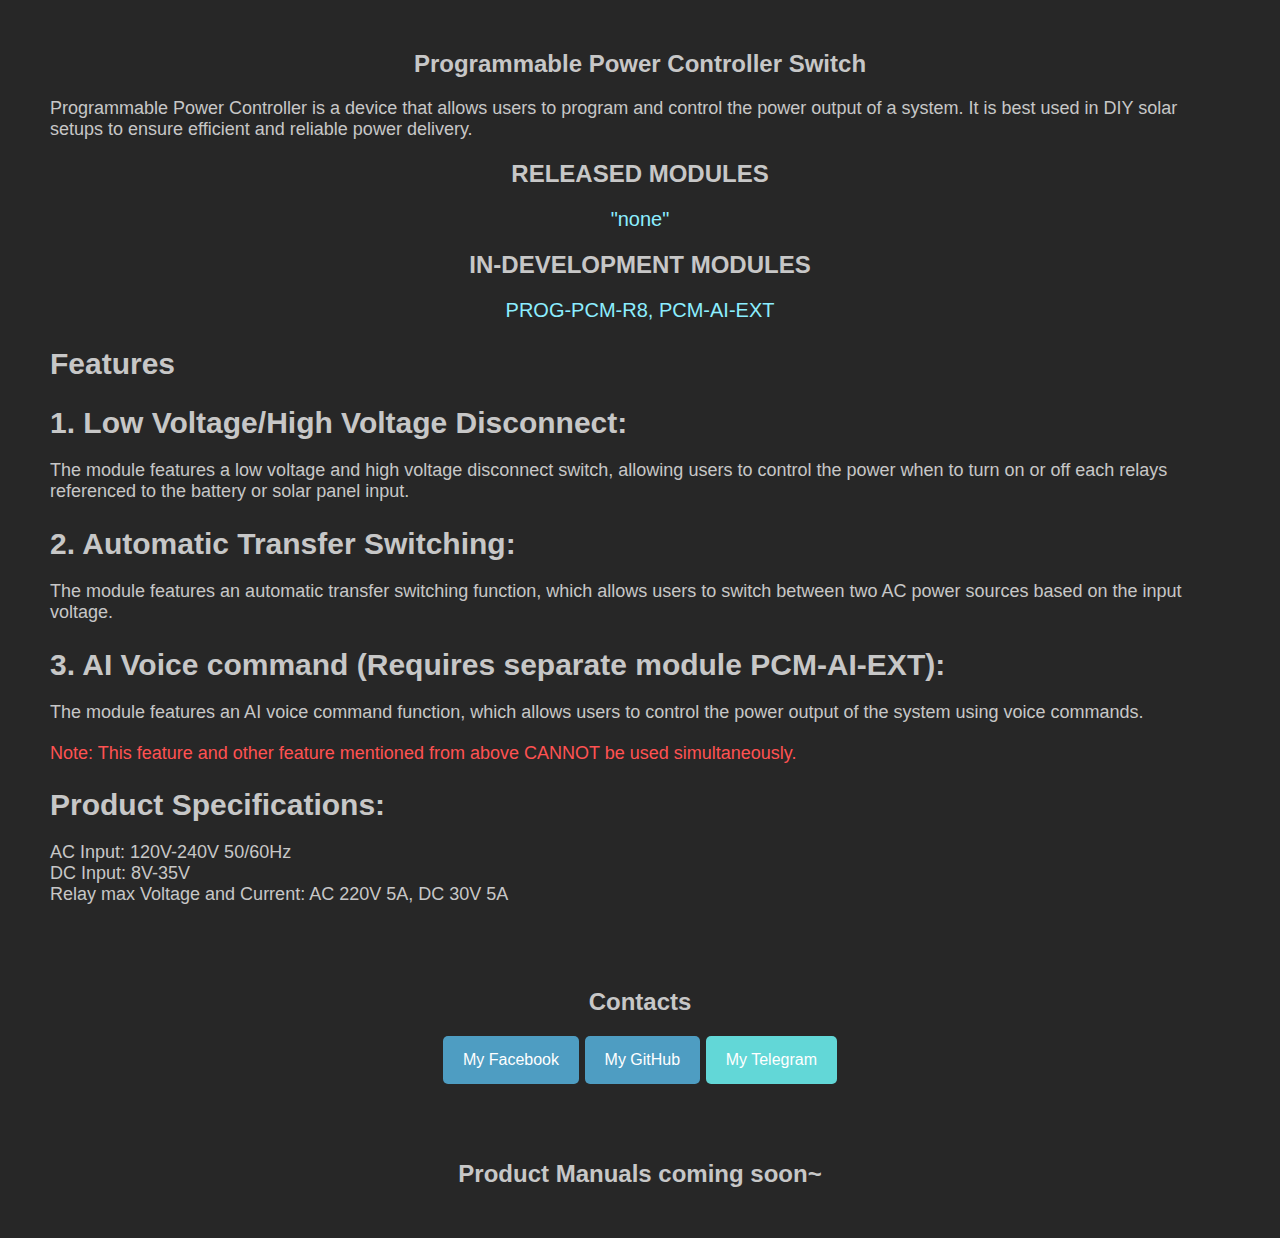
<file: index.html>
<!DOCTYPE html>
<html lang="en">
<head>
    <meta charset="UTF-8">
    <title>Programmable Power Controller</title>
    <link rel="stylesheet" href="style.css">
</head>
<body class="MAIN">
    <h2 class="title">Programmable Power Controller Switch</h2>

    <h2 class="paragraph">Programmable Power Controller is a device that allows users to program and control the power output of a system. It is best used in DIY solar setups to ensure efficient and reliable power delivery.
    </h2>

    <h2 class="title">RELEASED MODULES</h2>
    <h2 class="coloredtext">
        "none"
    </h2>

    <h2 class="title">IN-DEVELOPMENT MODULES</h2>
    <h2 class="coloredtext">
        PROG-PCM-R8, PCM-AI-EXT
    </h2>


    <h2 class="ewan">Features</h2>

    <h2 class="ewan">
        1. Low Voltage/High Voltage Disconnect:
    </h2>
    <h2 class="paragraph">
        The module features a low voltage and high voltage disconnect switch, allowing users to control the power when to turn on or off each relays referenced to the battery or solar panel input.
    </h2>

    <h2 class="ewan">
        2. Automatic Transfer Switching:
    </h2>
    <h2 class="paragraph">
        The module features an automatic transfer switching function, which allows users to switch between two AC power sources based on the input voltage.
    </h2>

    <h2 class="ewan">
        3. AI Voice command (Requires separate module PCM-AI-EXT):
    </h2>
    <h2 class="paragraph">
        The module features an AI voice command function, which allows users to control the power output of the system using voice commands.
    </h2>
    <h2 class="note">
        Note: This feature and other feature mentioned from above CANNOT be used simultaneously.
    </h2>

    <h2 class="ewan">
        Product Specifications:
    </h2>
    <h2 class="paragraph">
        AC Input: 120V-240V 50/60Hz<br>
        DC Input: 8V-35V<br>
        Relay max Voltage and Current: AC 220V 5A, DC 30V 5A<br><br><br><br>
    </h2>


    <h2 class="title">Contacts</h2>
    <!-- Button -->
    <h2 class="contacts">
        <button class="link-button" style="background-color: rgb(78, 157, 194);" onclick="window.open('https://www.facebook.com/mico.hernandez.904571')">My Facebook</button>
        <button class="link-button" style="background-color: rgb(78, 157, 194);" onclick="window.open('https://github.com/milkumeee')">My GitHub</button>
        <button class="link-button" style="background-color: rgb(98, 215, 215);"onclick="window.open('https://t.me/milkume')">My Telegram</button>
    </h2>
  
    <h2 class="title"><br><br>Product Manuals coming soon~</h2>

</body>
</html>
</file>
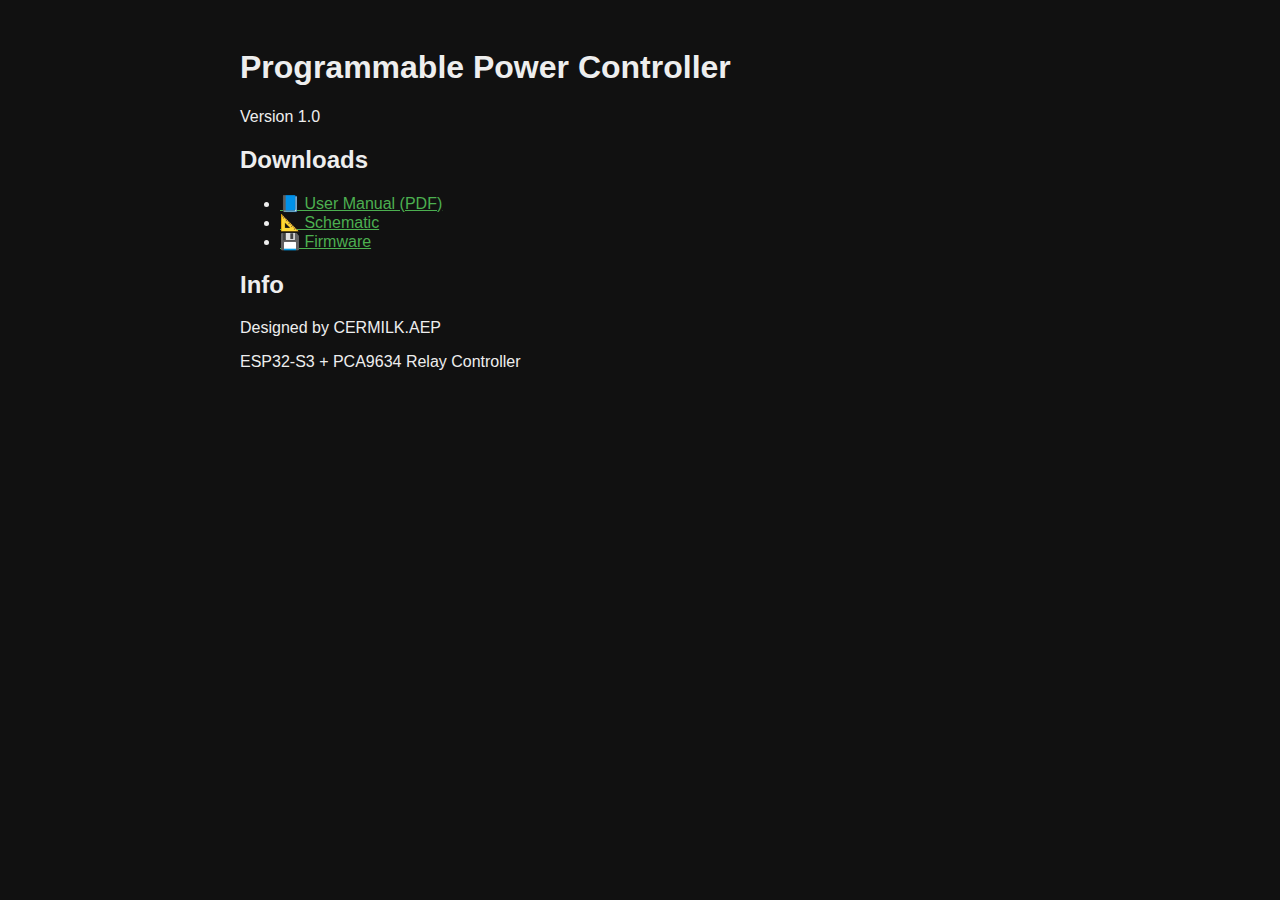
<file: main_screen.html>
<!DOCTYPE html>
<html>
<head>
  <title>Programmable Power Controller</title>
  <meta name="viewport" content="width=device-width, initial-scale=1">
  <style>
    body {
      font-family: Arial, sans-serif;
      background: #111;
      color: #eee;
      padding: 20px;
    }
    a { color: #4caf50; }
    .box {
      max-width: 800px;
      margin: auto;
    }
  </style>
</head>
<body>
  <div class="box">
    <h1>Programmable Power Controller</h1>
    <p>Version 1.0</p>

    <h2>Downloads</h2>
    <ul>
      <li><a href="https://github.com/milkumeee">📘 User Manual (PDF)</a></li>
      <li><a href="schematic.pdf">📐 Schematic</a></li>
      <li><a href="firmware.bin">💾 Firmware</a></li>
    </ul>

    <h2>Info</h2>
    <p>Designed by CERMILK.AEP</p>
    <p>ESP32-S3 + PCA9634 Relay Controller</p>
  </div>
</body>
</html>
</file>
<file: style.css>
.MAIN {
    background-color: rgb(39, 39, 39);
      margin: 50px;
    }

.title {
    font-size: 24px;
    color: rgb(199, 199, 199);
    margin-bottom: 20px;
    text-align: center;
    font-family: sans-serif;
    font-weight: bold;

}

.ewan {
    font-size: 30px;
    color: rgb(199, 199, 199);
    margin-bottom: 20px;
    font-family: sans-serif;
    font-weight: bold;

}
.coloredtext {
    font-size: 20px;
    color: rgb(140, 238, 255);
    margin-bottom: 20px;
    text-align: center;
    font-family: sans-serif;
    font-weight: lighter;

}

.contacts {
    font-size: 20px;
    color: rgb(199, 199, 199);
    margin-bottom: 20px;
    text-align: center;
    font-family: sans-serif;
    font-weight: lighter;
}

.paragraph {
    font-size: 18px;
    color: rgb(199, 199, 199);
    margin-bottom: 20px;
    font-family: sans-serif;
    font-weight: lighter;
}

.note {
    font-size: 18px;
    color: rgb(255, 82, 82);
    margin-bottom: 20px;
    font-family: sans-serif;
    font-weight: lighter;
}
.link-button {
    background-color: #59a55c;
    color: rgb(255, 255, 255);
    padding: 15px 20px;
    border: none;
    cursor: pointer;
    font-size: 16px;
    border-radius: 5px;
    
}
</file>
